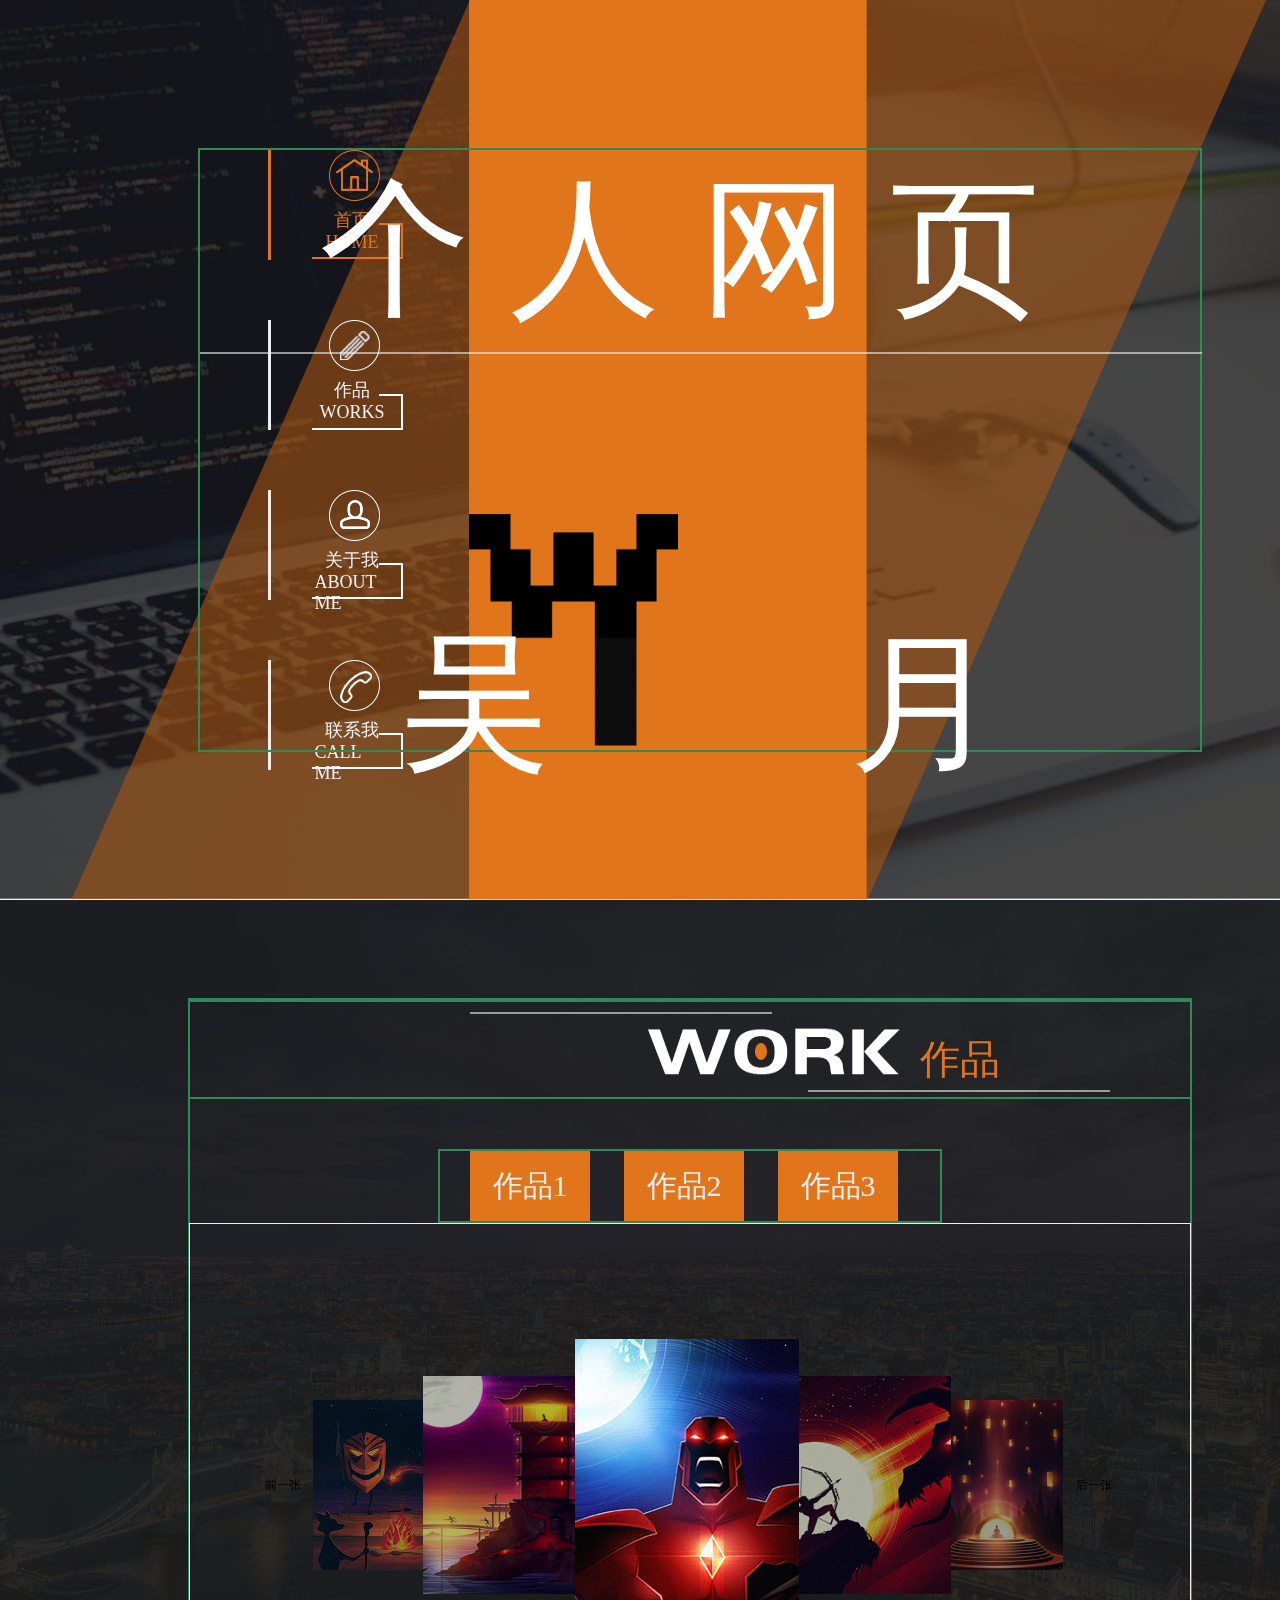
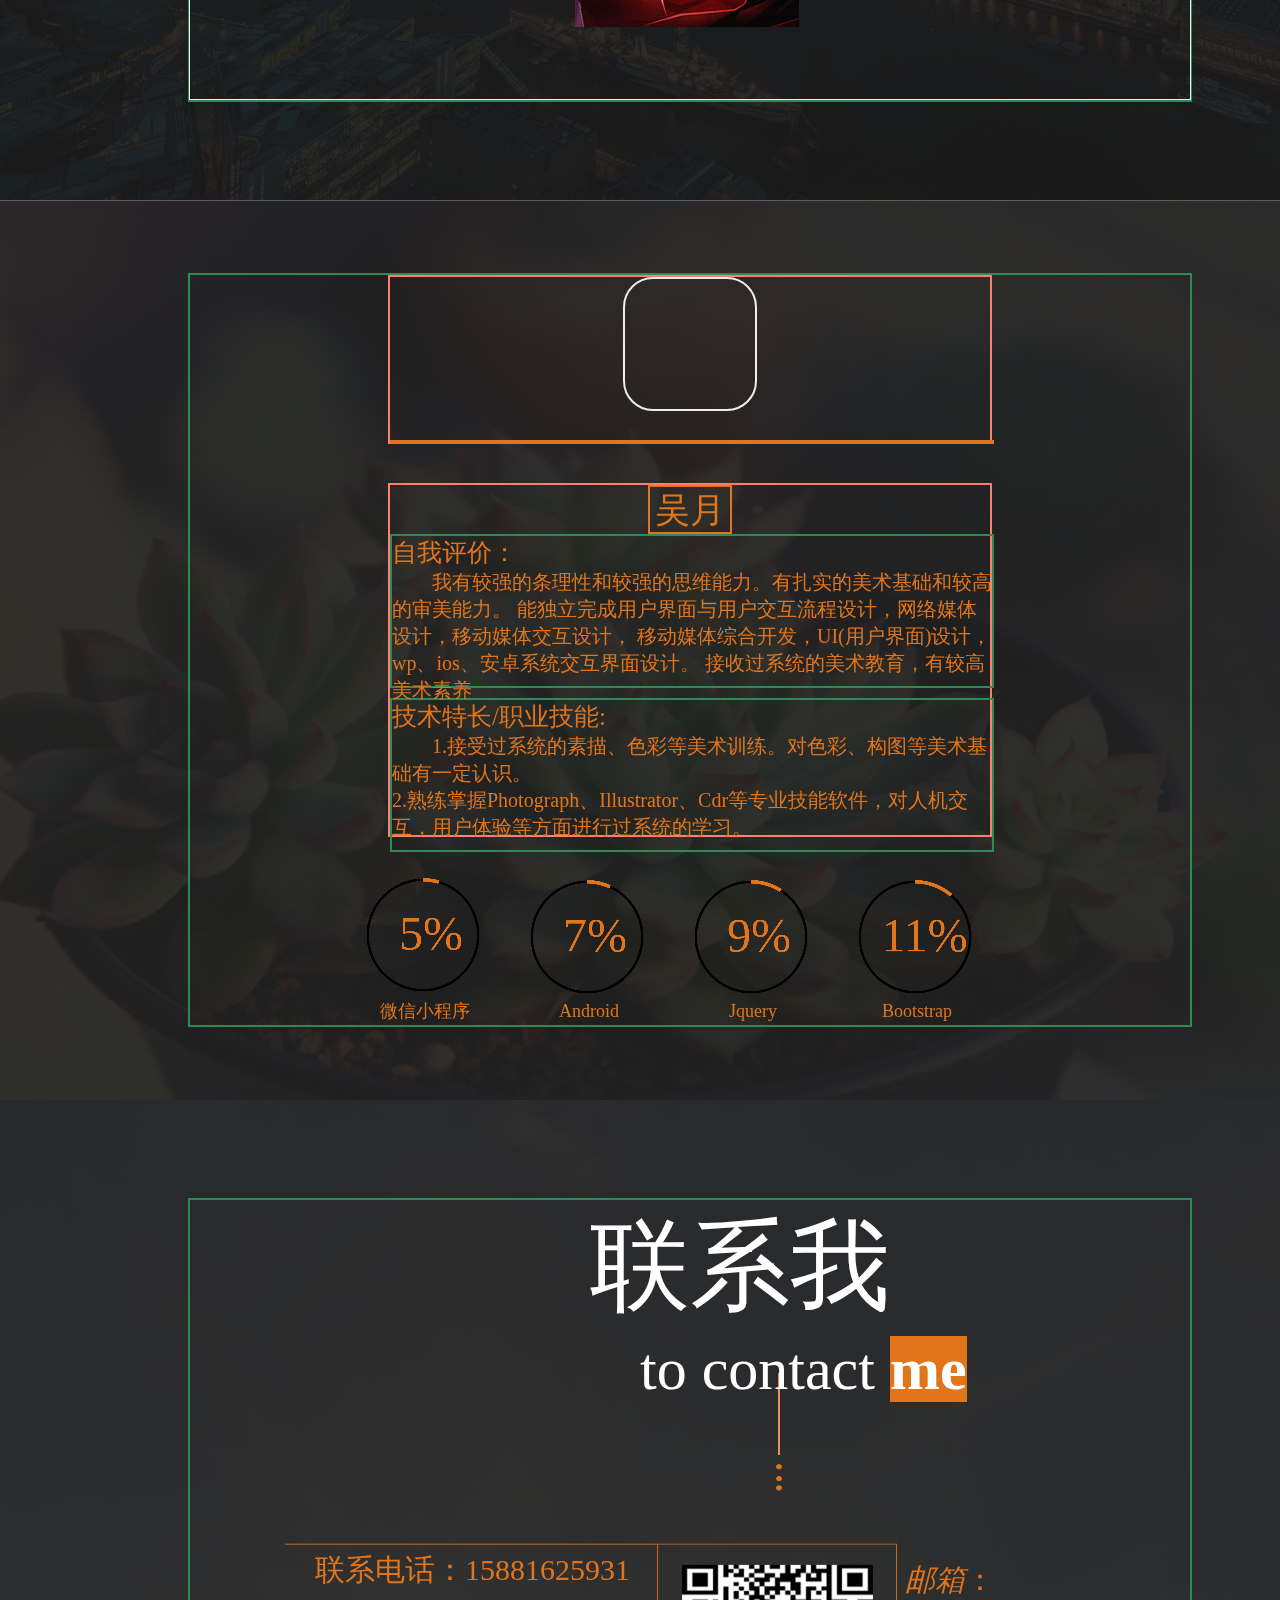
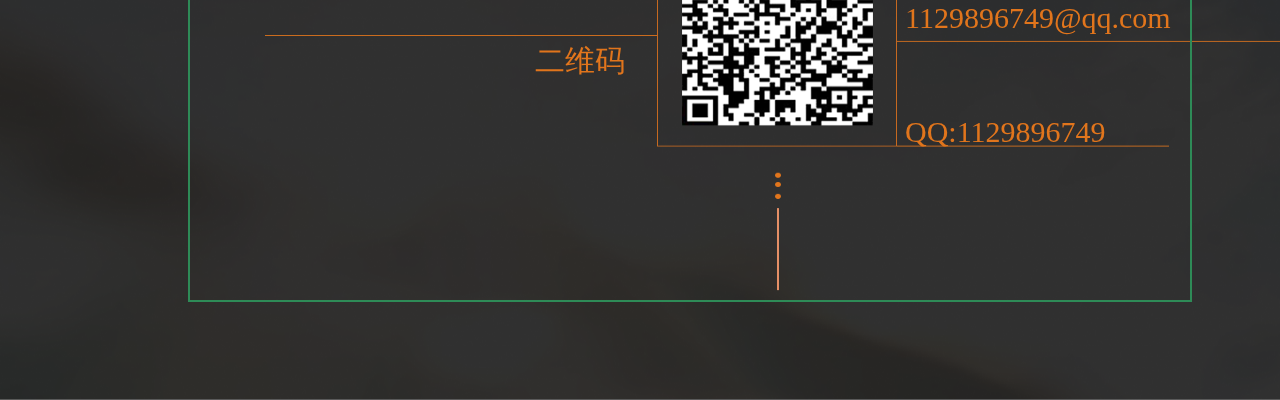
<file: index.html>
<!DOCTYPE html>
<html>
	<head>
		<meta charset="utf-8" />
		<title>个人简介</title>
		<link rel="stylesheet" href="css/style.css" />
		<link rel="stylesheet" href="css/jquery.zySlide.css">
		<script type="text/javascript" src="js/jquery.min.js" ></script>
		<script>
//			$(function(){
//				$("#menu1").hover(function(){
//					$("#menu1>.menu-line").css("border-right-color","#E1751C");
//					$("#menu1 .menu-img1").css("background-image","url(img/141.png)");
//					$("#menu1 .menu-text").css("color","#E1751C");
//				});
//				$("#menu1").mouseleave(function(){
//                  $("#menu1>.menu-line").css("border-right-color","#EEEEEE");
//                  $("#menu1 .menu-img1").css("background-image","url(img/142.png)");
//                  $("#menu1 .menu-text").css("color","#EEEEEE");
//              });
                
//              $("#menu2").hover(function(){
//					$("#menu2>.menu-line").css("border-right-color","#E1751C");
//					$("#menu2 .menu-img2").css("background-image","url(img/131.png)");
//					$("#menu2 .menu-text").css("color","#E1751C");
//				});
//				$("#menu2").mouseleave(function(){
//                  $("#menu2>.menu-line").css("border-right-color","#EEEEEE");
//                  $("#menu2 .menu-img2").css("background-image","url(img/132.png)");
//                  $("#menu2 .menu-text").css("color","#EEEEEE");
//              });
//              
//              $("#menu3").hover(function(){
//					$("#menu3>.menu-line").css("border-right-color","#E1751C");
//					$("#menu3 .menu-img3").css("background-image","url(img/122.png)");
//					$("#menu3 .menu-text").css("color","#E1751C");
//				});
//				$("#menu3").mouseleave(function(){
//                  $("#menu3>.menu-line").css("border-right-color","#EEEEEE");
//                  $("#menu3 .menu-img3").css("background-image","url(img/121.png)");
//                  $("#menu3 .menu-text").css("color","#EEEEEE");
//              });
//              
//              $("#menu4").hover(function(){
//					$("#menu4>.menu-line").css("border-right-color","#E1751C");
//					$("#menu4 .menu-img4").css("background-image","url(img/112.png)");
//					$("#menu4 .menu-text").css("color","#E1751C");
//				});
//				$("#menu4").mouseleave(function(){
//                  $("#menu4>.menu-line").css("border-right-color","#EEEEEE");
//                  $("#menu4 .menu-img4").css("background-image","url(img/111.png)");
//                  $("#menu4 .menu-text").css("color","#EEEEEE");
//             });         
//			})
			

		$(function(){
			$(".menu1").find(".menu-img1").css("background-image","url(img/141.png)");
			$("#menu1").hover(
				  function () {
				  		$("#menu1 .menu-img1").css("background-image","url(img/141.png)");
				  },
				  function () {
				  		if(!$(this).hasClass("active"))
				  			$("#menu1 .menu-img1").css("background-image","url(img/142.png)");
				  }
			);
			$("#menu2").hover(
				  function () {
				  		$("#menu2 .menu-img2").css("background-image","url(img/131.png)");
				  },
				  function () {
				  		if(!$(this).hasClass("active"))
				  			$("#menu2 .menu-img2").css("background-image","url(img/132.png)");
				  }
			);
			$("#menu3").hover(
				  function () {
				  		$("#menu3 .menu-img3").css("background-image","url(img/122.png)");
				  },
				  function () {
				  		if(!$(this).hasClass("active"))
				  			$("#menu3 .menu-img3").css("background-image","url(img/121.png)");
				  }
			);
			$("#menu4").hover(
				  function () {
				  		$("#menu4 .menu-img4").css("background-image","url(img/112.png)");
				  },
				  function () {
				  		if(!$(this).hasClass("active"))
				  			$("#menu4 .menu-img4").css("background-image","url(img/111.png)");
				  }
			);
			$(".menu1").click(function(){//
				var thisobj = $(this);
				$(this).siblings(".menu1").each(function(){
					$(this).removeClass("active");
					if($(this).attr("tthis")=="1"){
						$(this).find(".menu-img1").css("background-image","url(img/142.png)");
					}
					if($(this).attr("tthis")=="2"){
						$(this).find(".menu-img2").css("background-image","url(img/132.png)");
					}
					if($(this).attr("tthis")=="3"){
						$(this).find(".menu-img3").css("background-image","url(img/121.png)");
					}
					if($(this).attr("tthis")=="4"){
						$(this).find(".menu-img4").css("background-image","url(img/111.png)");
					}
				});
				
				$(this).addClass("active");
				if($(this).attr("tthis")=="1"){
					$(this).find(".menu-img1").css("background-image","url(img/141.png)");
				}
				if($(this).attr("tthis")=="2"){
					$(this).find(".menu-img2").css("background-image","url(img/131.png)");
				}
				if($(this).attr("tthis")=="3"){
					$(this).find(".menu-img3").css("background-image","url(img/122.png)");
				}
				if($(this).attr("tthis")=="4"){
					$(this).find(".menu-img4").css("background-image","url(img/112.png)");
				}
			});
			$("#first").scroll(function(){
				 $("#menu1>.menu-line").css("border-right-color","#E1751C");
				 $("#menu1 .menu-img1").css("background-image","url(img/141.png)");
				 $("#menu1 .menu-text").css("color","#E1751C");
			})
			       
		});
		</script>
	</head>
	<body>
		<div class="first">
			<div class="first-contain" id="first">
					<div class="menu">
						<a id="menu1" class="menu1 active" tthis="1"  href="#first">
							<div  class="menu-line"></div>
							<div class="menu-item">
								<div class="menu-img1"></div>
								<div class="menu-text">
									<div class="menu-text1">首页</div>
									<div class="menu-text2">HOME</div>
								</div>
							</div>
						</a>
						<a id="menu2" class="menu1" href="#two" tthis="2">
							<div class="menu-line"></div>
							<div class="menu-item">
								<div class="menu-img2"></div>
								<!--<img class="menu-img" src="img/132.png" />-->
								<div class="menu-text">
									<div class="menu-text1">作品</div>
									<div class="menu-text2">WORKS</div>
								</div>
							</div>
						</a>
						<a id="menu3" class="menu1" href="#three" tthis="3">
							<div class="menu-line"></div>
							<div class="menu-item">
								<div class="menu-img3"></div>
								<div class="menu-text">
									<div class="menu-text1">关于我</div>
									<div class="menu-text2">ABOUT ME</div>
								</div>
							</div>
						</a>
						<a id="menu4" class="menu1" href="#four" tthis="4">
							<div class="menu-line"></div>
							<div class="menu-item">
								<div class="menu-img4"></div>
								<div class="menu-text">
									<div class="menu-text1">联系我</div>
									<div class="menu-text2">CALL ME</div>
								</div>
							</div>
							</div>
						</a>
					<div class="first-center">
						<div class="first-title">个人网页</div>
						<div class="first-line"></div>
						<div class="first-me">
						<div class="w">吴</div>
						<div class="y">月</div>
						</div>
					</div>
			</div>
			
			<div class="two-contain" id="two">
					<div class="first-center">
					  <div id="line">
					  	 <div class="two-line1"></div>
				         <div class="line-text">作品</div>
				         <div class="two-line2"></div>
					  </div>
				      <div class="two-work-text">
				      	<div class="item">作品1</div>
				      	<div class="item">作品2</div>
				      	<div class="item">作品3</div>
				      </div>
				       <div class="two-work-img">
					       	<div id="Slide1" class="zy-Slide">
							<!--prev:元素中的文本通常会保留空格和换行符。而文本也会呈现为等宽字体。-->
							<section>前一张</section>
							<section>后一张</section>
							<ul>
								<!--alt + shift : 可以创建一个矩形选择区域-->
								<li><img src="img/1.jpg" /></li>
								<li><img src="img/2.jpg" /></li>
								<li><img src="img/3.jpg" /></li>
								<li><img src="img/4.jpg" /></li>
								<li><img src="img/5.jpg" /></li>
								<li><img src="img/6.jpg" /></li>
								<li><img src="img/7.jpg" /></li>
							</ul>
						    </div>
				       </div>
					</div>
			</div>
			
			<div class="three-contain" id="three">
					<div class="first-center">
						<div class="info1">
			                <div class="my-img"></div>
			                <div class="info-line"></div>
		                </div>
		                <div class="info2">
			                <div class="my-name">吴月</div>
			                <div class="info-text">
			                 	 <div class="info-title">自我评价：</div>
			                     <div class="info-p">
			                     	我有较强的条理性和较强的思维能力。有扎实的美术基础和较高的审美能力。
								        能独立完成用户界面与用户交互流程设计，网络媒体设计，移动媒体交互设计，
								        移动媒体综合开发，UI(用户界面)设计，wp、ios、安卓系统交互界面设计。
								        接收过系统的美术教育，有较高美术素养
			                     </div>
			                </div>
			                <div class="info-text">
			                 	 <div class="info-title">技术特长/职业技能:</div>
			                 	 <div class="info-p">
			                 	 	 1.接受过系统的素描、色彩等美术训练。对色彩、构图等美术基础有一定认识。<br />
                          			 2.熟练掌握Photograph、Illustrator、Cdr等专业技能软件，对人机交互，用户体验等方面进行过系统的学习。
			                 	 </div>
			                </div>
		                </div>
		                <div class="info-skill">
		                	<div class="skill1">
		                		<canvas id="canvas1" class="skill-img" width="500" height="500" style="background:transparent;"></canvas>
		                		<div class="skill-text">微信小程序</div>
		                	</div>
		                	<div class="skill1">
		                		<canvas id="canvas2" class="skill-img" width="500" height="500" style="background:transparent;"></canvas>
		                		<div class="skill-text">Android</div>
		                	</div>
		                	<div class="skill1">
		                		<canvas id="canvas3" class="skill-img" width="500" height="500" style="background:transparent;"></canvas>
		                		<div class="skill-text">Jquery</div>
		                	</div>
		                	<div class="skill1">
		                		<canvas id="canvas4" class="skill-img" width="500" height="500" style="background:transparent;"></canvas>
		                		<div class="skill-text">Bootstrap</div>
		                	</div>
		                </div>
					</div>
			</div>
			
			<div class="four-contain" id="four">
					<div class="first-center">
		                <div class="top">
		                	<div class="top1">联系我</div>
		                	<div class="top2">to contact <strong>me</strong></div>
		                </div>
		                <div class="left">
		                	<div class="left1">联系电话：15881625931</div>
		                	<div class="left2">二维码</div>
		                </div>
		                <div class="right">
		                	<div class="right1"><i>邮箱</i>：1129896749@qq.com</div>
		                	<div class="right2">QQ:1129896749</div>
		                </div>
					</div>
			</div>
		</div>
	<script src="js/jquery.min.js"></script>
	<script src="js/jquery.zySlide.js"></script>
	<script src="js/index.js"></script>
	<script type="text/javascript" src="js/animation.js" ></script>
	</body>
</html>
</file>
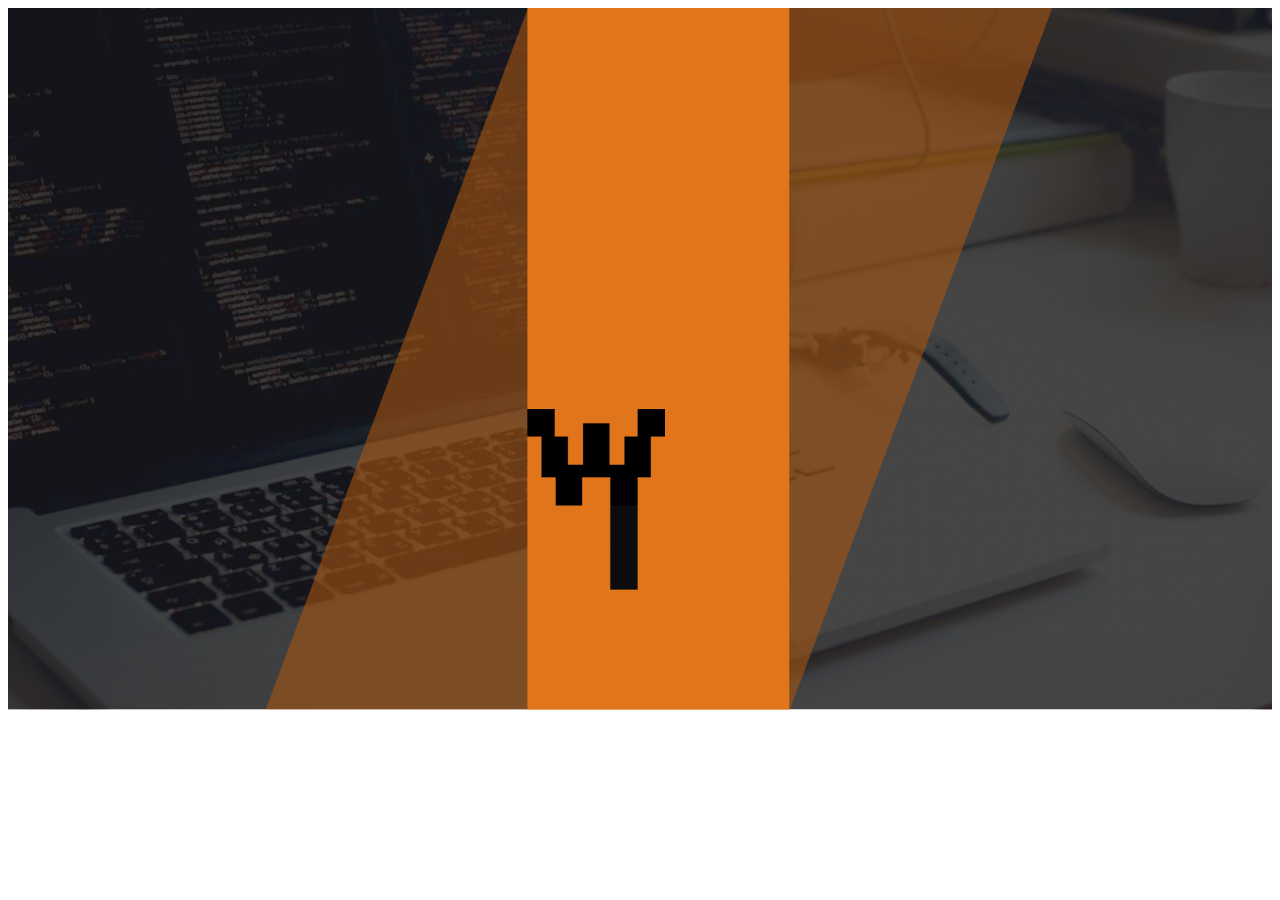
<file: new_file.html>
<!DOCTYPE html>
<html>
	<head>
		<meta charset="UTF-8">
		<title></title>
	</head>
	<style>
	.column{
        max-width: 1920px;
        }
    .figure {
         padding-top:55.52%; /* 316 / 1024 */
         background: url(img/bg1.png) no-repeat;
         background-size:cover;
         background-position:center;
    }
	</style>
	<body>
		<!--<h3>使用padding-top实现响应性图片(图片的宽度是1024px，高度是316px)</h3>-->
     <div class="column">
       <div class="figure"></div>
  </div>
	</body>
</html>
</file>
<file: css/style.css>
body{
	padding: 0px;
	margin: 0px;
	display: flex;
	justify-content: center;
	align-items: center;
	font-family:"楷体" ;
}
a{
	text-decoration: none;
}
.first{
	width: 1920px;
	height:3400px ;
	margin: 0px;
	padding: 0px;
	}
.first-contain,.two-contain,.three-contain,.four-contain{
	width: 1920px;
	height:900px ;
	background: url(../img/bg1.png) no-repeat;
	display: flex;
	justify-content: center;
	align-items: center;
	/*position:relative ;*/
}
.first-contain{
	background: url(../img/bg1.png) no-repeat;
	background-size: 1920px 900px;
}
.first-center{
	width: 1000px;
	min-width:1000px ;
	height: 600px;
	border: 2px solid seagreen;
	/*position: absolute;*/
	position:relative ;
	/*left:-20px ;*/
	
}
#first .first-center{
	margin-left:-80px ;
}
.first-title{
	width:900px ;
    font-size: 150px;
    letter-spacing: 40px;
    color: #fff;
    margin: 0px auto;
    text-align: center;
     font-family:"楷体" ;
}
.first-line{
	width:1000px ;
	border: 1px solid  #eee;
	filter:alpha(Opacity=60);-moz-opacity:0.6;opacity: 0.6; 
}
.first-me{
	width:1000px ;
    font-size: 150px;
    color: #fff;
  /*  margin: 0px auto;*/
    text-align: center;
    font-family:"楷体" ;
    margin-top:250px ;
    display: flex;
	justify-content: center;
	align-items: center;
}
.w{
	width:450px;
}
.y{
	width:450px;
}
.menu{
	width: 200px;
	height: 680px;
	/*border:2px solid seagreen ;*/
	margin-left:-600px ;
	margin-top:-100px;
	position: fixed;
	z-index:999px ;
	top:200px;
}
.menu1{
	width: 200px;
	height:130px ;
	/*border:2px solid skyblue ;*/
	margin-top:40px ;
	margin-bottom:40px ;
	display: flex;
	justify-content: space-around;
	align-items: center;
}

.active .menu-line{border-right-color:#E1751C;}
.active .menu-text{color:#E1751C;}
.menu1:hover {cursor: pointer;}
.menu1:hover > .menu-line{
	border-right-color:#E1751C;
}
.menu1:hover  .menu-text {
	color:#E1751C;
}
/*#menu1:hover  .menu-img1 {
	background-image:url('../img/141.png');
}
#menu2:hover  .menu-img2 {
	background-image:url('../img/131.png');
}
#menu3:hover  .menu-img3 {
	background-image:url('../img/122.png');
}
#menu4:hover  .menu-img4 {
	background-image:url('../img/112.png');
}*/

.menu-line{
	height:110px ;
	width:25px;
}
.menu-line{
	border-right:3px solid #EEEEEE;
}
/*.menu1a .menu-line{
	border-right:3px solid #EEEEEE;
}*/
.menu-item{
	width: 160px;
	height:110px ;
	/*border: 5px solid steelblue;*/
}
.menu-img1,.menu-img2,.menu-img3,.menu-img4{
	width: 160px;
	height:110px ;
	margin-left: 35px;	
}
.menu-img1{
	background: url(../img/142.png) no-repeat;
}
.menu-img2{
	background: url(../img/132.png) no-repeat;
}
.menu-img3{
	background: url(../img/121.png) no-repeat;
}
.menu-img4{
	background: url(../img/111.png) no-repeat;
}
.menu-text,.menu-texta{
	width:85px ;
	height: 30px;
	/*border: 2px solid salmon;*/
	margin:0 auto ;
	margin-top: -52px;
	display: flex;
	justify-content: space-around;
	align-items: center;
	flex-direction: column;
	color:#F1F1F1 ;
	font-family: "楷体";
	/*font-family: "黑体";*/
	font-size: 18px;
}
/*.menu-texta{
	color: #F1F1F1;
}*/
.menu-text1,.menu-text2{
	margin-right:10px ;
}
.two-contain{
	background: url(../img/bg2.png) no-repeat;
	background-size: 1920px 900px;
}
.two-contain .first-center{
	height: 700px;
	display: flex;
	justify-content: center;
	align-items: center;
	flex-direction: column;
}
#two .first-center,#three .first-center,#four .first-center{
	margin-left: 100px;
}
#line{
	width: 1000px;
	height:120px ;
	border:2px solid seagreen ;
}

.two-line1{
	width:300px ;
	margin-left:280px;
	border: 1px solid  #eee;
	margin-top:10px ;
	z-index:999 ;
	filter:alpha(Opacity=60);-moz-opacity:0.6;opacity: 0.6; 
}
.two-line2{
	margin-top: 18px;
	width:300px ;
	margin-right: 80px;
	float: right;
	z-index:999 ;
	border: 1px solid  #eee;
	filter:alpha(Opacity=60);-moz-opacity:0.6;opacity: 0.6; 
}
.line-text{
	width:100px ;
	height: 40px;
	font-size: 40px;
	color:#E1751C ;
	margin-top: 18px;
	margin-left:730px ;
	/*right:180px ;
	top:80px;*/
	font-family:"楷体" ;
	z-index:999 ;
}
.two-work-text{
	margin-top:50px ;
	width:500px ;
	height: 70px;
	border:2px solid seagreen ;
}
.item{
	display: inline-block;
	width: 120px;
	height: 70px;
	text-align: center;
	line-height:70px ;
	margin-left:30px ;
	color:#EEEEEE ;
	font-size: 30px;
	background-color: #E1751C;
}
.two-work-img{
	width:1000px ;
	height: 600px;
	border: 1px solid  #eee;
}
.three-contain{
	background: url(../img/bg3.png) no-repeat;
	background-size: 1920px 900px;
}
.three-contain .first-center {
	height:750px ;
	display: flex;
	align-items: center;
	flex-direction: column;
	justify-content: space-between;
}
.info1{
	width:600px ;
	height:165px ;
	border: 2px solid salmon;
}
.my-img{
	width: 130px;
	height: 130px;	
	border:2px solid #EEEEEE ;	
	border-radius:30px ;
	margin: 0 auto;
}
.info-line{
	width:600px ;
	border: 2px solid #E1751C;
	margin-top:29px ;
}
.info2{
	width:600px ;
	height:350px ;
	border: 2px solid salmon;
	color: #E1751C;
}
.info-title{
	font-size:25px ;
}
.my-name{
	width: 80px;
	height: 45px;
	text-align: center;
	border: 2px solid #E1751C;
	color: #E1751C;
	font-size:35px ;
	margin:0 auto ;
}
.info-text{
	width:600px;
	height:150px ;
	margin-bottom:10px ;
	border: 2px solid seagreen;
}
.info-p{
	text-indent:40px ;
	font-size:20px ;
}
.info-skill{
	width:700px ;
	height:150px ;
	/*border: 2px solid salmon;*/
}

.skill1{
	width:150px ;
	height:150px ;
	/*border: 2px solid slateblue;*/
	display: inline-block;
	margin-left:10px;
}
.skill-img{
	width:120px ;
	height: 120px;
	/*border: 2px solid aqua;*/
	margin-left:13px ;
}
.skill-text{
	width: 100px;
	height: 20px;
	margin: 0 auto;
	text-align: center;
	font-size: 18px;
	color:#E1751C ;
}
.four-contain{
	background: url(../img/bg4.png) no-repeat;
	background-size: 1920px 900px;
}
.four-contain .first-center{
	height:700px ;
	position: relative;
	color:#E1751C ;
	font-size:30px ;
}
.top{
	width:450px ;
	height: 200px;
    position: absolute;
    left:400px ;
    color: #FFFFFF;
}
.top1{
	font-size:100px ;
}
.top2{
	font-size:60px ;
	margin-left:50px ;
}
strong{
	background-color: #E1751C;
}
.left{
	width:320px ;
	height: 180px;
    position: absolute;
    left:125px ;
    top: 300px;
}
.left1{
	margin-top:50px ;
}
.left2{
	margin-top:50px ;
	margin-left:220px ;
}
.right{
	width:280px ;
	height: 180px;
    position: absolute;
    right:5px ;
    top: 350px;
}
.right1{
	margin-top:10px ;
}
.right2{
	margin-top:80px ;
}
</file>
